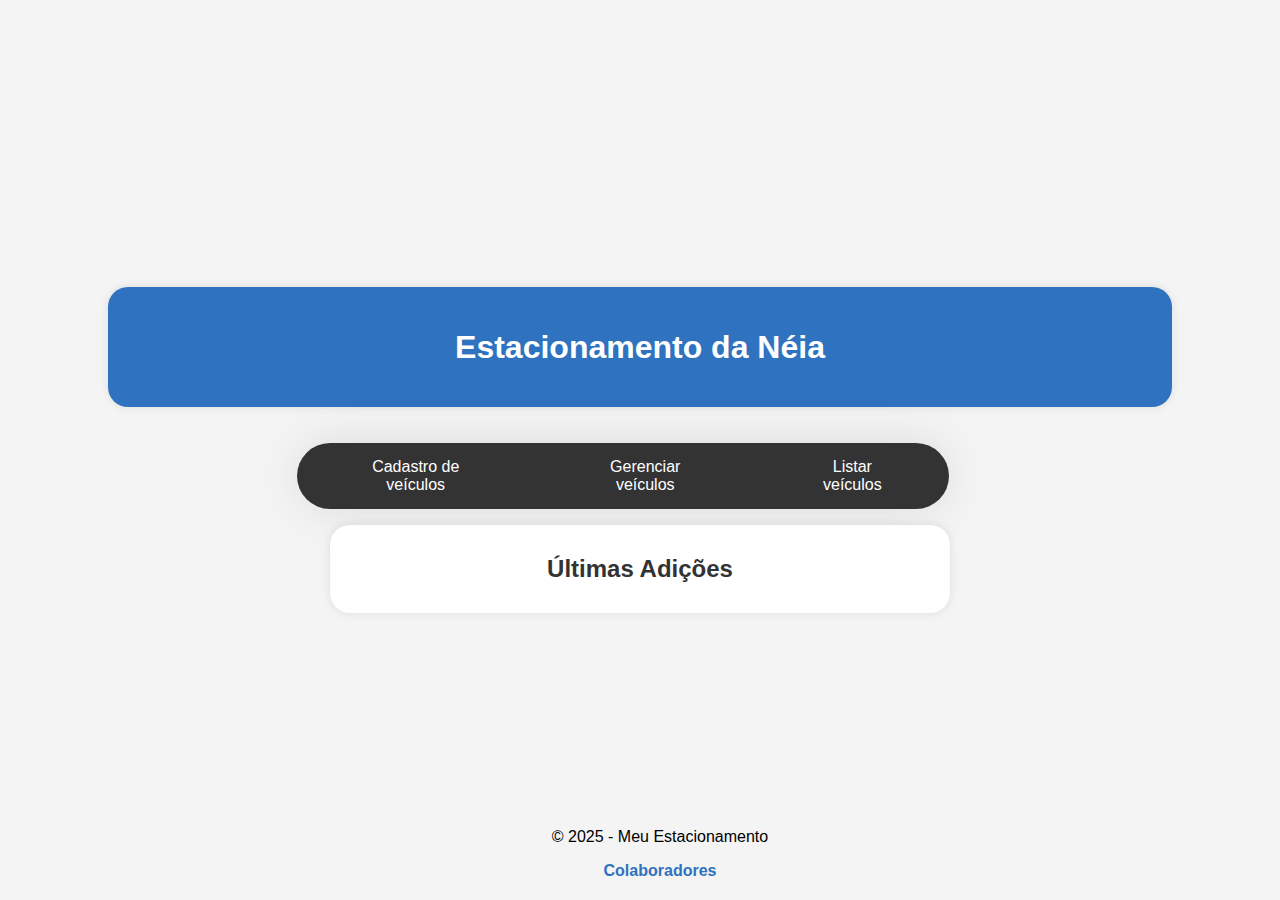
<file: index.html>
<!DOCTYPE html>
<html lang="pt-BR">
<head>
    <meta charset="UTF-8">
    <meta name="viewport" content="width=device-width, initial-scale=1.0">
    <title>Estacionamento da Néia</title>
    <link rel="icon" type="image/png" href="favicon.png">
    <link rel="stylesheet" href="css/style.css">
</head>
<body>
    <header>
        <h1>Estacionamento da Néia</h1>
    </header>
    <nav>
        <ul>
            <li><a href="cadastroveiculo.html">Cadastro de veículos</a></li>
            <li><a href="php/gerenciarveiculos.php">Gerenciar veículos</a></li>
            <li><a href="php/listarveiculos.php">Listar veículos</a></li>
        </ul>
    </nav>
    <main>
        <h2>Últimas Adições</h2>
        <ul id="veiculos-list" class="veiculos-list"></ul>
    </main>
    <script>
        fetch('php/ult_adicoes.php')
            .then(response => response.json())
            .then(data => {
                const listaVeiculos = document.getElementById('veiculos-list');
                data.forEach(veiculo => {
                    const item = document.createElement('li');
                    item.className = 'veiculo-item';
                    item.innerHTML = `
                        <strong>${veiculo.pessoa}</strong> - ${veiculo.marca}, ${veiculo.modelo}, ${veiculo.ano}, ${veiculo.cor}
                    `;
                    listaVeiculos.appendChild(item);
                });
            })
            .catch(error => console.error('Erro ao buscar os dados:', error));
    </script>
    
<footer class="rodape">
    <p>&copy; 2025 - Meu Estacionamento</p>
    <a href="colaboradores.html" class="link-colab">Colaboradores</a>
</footer>

</body>

</html>
</file>
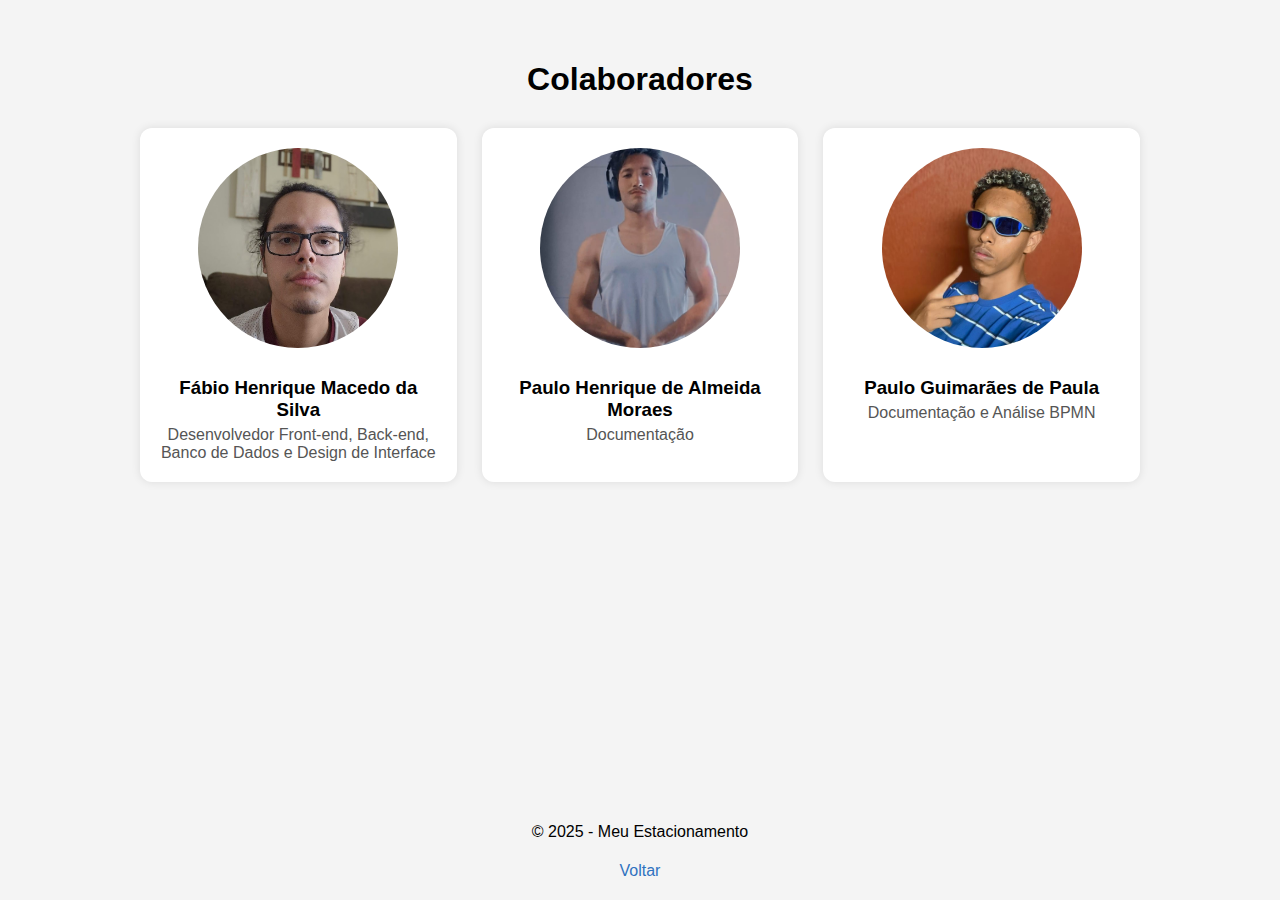
<file: colaboradores.html>
<!DOCTYPE html>
<html lang="pt-BR">
<head>
    <meta charset="UTF-8">
    <title>Colaboradores</title>
    <link rel="icon" type="image/png" href="favicon.png">
    <link rel="stylesheet" href="css/colaboradores.css">
</head>
<body>

<main class="colaboradores-container">
    <h1>Colaboradores</h1>

    <div class="colaboradores-grid">

        <div class="colaborador-card">
            <img src="img/img1.jpg" alt="Foto">
            <h3>Fábio Henrique Macedo da Silva</h3>
            <p>Desenvolvedor Front-end, Back-end, Banco de Dados e Design de Interface</p>
        </div>

        <div class="colaborador-card">
            <img src="img/img2.jpg" alt="Foto">
            <h3>Paulo Henrique de Almeida Moraes</h3>
            <p>Documentação</p>
        </div>

        <div class="colaborador-card">
            <img src="img/img3.jpg" alt="Foto">
            <h3>Paulo Guimarães de Paula</h3>
            <p>Documentação e Análise BPMN</p>
        </div>

    </div>
</main>

<footer>
    <p>&copy; 2025 - Meu Estacionamento</p>
    <a href="index.html">Voltar</a>
</footer>

</body>
</html>
</file>
<file: css/style.css>
body {
    font-family: Arial, sans-serif;
    background-color: #f0f0f0;
    margin: 0;
    padding: 0;
    display: flex;
    flex-direction: column;
    justify-content: center;
    align-items: center;
    height: 100vh;
    text-align: center;
}

body {
    font-family: Arial, sans-serif;
    background-color: #f4f4f4;
    display: flex;
    justify-content: center;
    align-items: center;
    height: 100vh;
    margin: 0;
}

.success-container {
    text-align: center;
    background-color: #ffffff;
    padding: 20px;
    border: 1px solid #ddd;
    border-radius: 8px;
    box-shadow: 0 0 10px rgba(0,0,0,0.1);
}

header {
    background-color: #2f72c0;
    color: white;
    padding: 20px;
    width: 80%;
    border-radius: 20px;
    box-shadow: 0 0 10px rgba(0, 0, 0, 0.1);
    margin-bottom: 20px;
}

nav ul {
    list-style-type: none;
    padding: 0;
    background-color: #333;
    margin: 10;
    width: 95%;
    display: flex;
    justify-content: center;
    border-radius: 50px;
    box-shadow: 0 0 50px rgba(0, 0, 0, 0.1);
}

nav ul li {
    margin: 0 30px;
}

nav ul li a {
    text-decoration: none;
    color: white;
    padding: 15px 20px;
    display: inline-block;
}

nav ul li a:hover {
    background-color: #575757;
    border-radius: 50px;
}

main {
    padding: 10px;
    background-color: #fff;
    border-radius: 20px;
    box-shadow: 0 0 10px rgba(0, 0, 0, 0.1);
    width: 80%;
    max-width: 600px;
}

.veiculos-list {
    list-style: none;
    padding: 0;
    margin: 0;
}

.veiculo-item {
    background-color: #ffffff;
    border: 1px solid #dee2e6;
    margin: 10px auto;
    padding: 10px;
    width: 80%;
    max-width: 500px;
    box-shadow: 0 2px 4px rgba(0, 0, 0, 0.1);
    text-align: left;
}

.veiculo-item div {
    margin-top: 5px;
    color: #6c757d;
}

form {
    background-color: #fff;
    padding: 20px;
    border-radius: 10px;
    box-shadow: 0 0 10px rgba(0, 0, 0, 0.1);
    width: 400px;
}

h2 {
    color: #333;
}

label, input {
    display: block;
    width: 100%;
    margin-bottom: 10px;
}

input[type="text"], input[type="email"], input[type="number"], textarea {
    width: 100%;
    padding: 10px;
    margin-bottom: 10px;
    border: 1px solid #ccc;
    border-radius: 5px;
    box-sizing: border-box;
    font-size: 16px;
    transition: border-color 0.3s, box-shadow 0.3s;
}

input[type="text"]:focus, input[type="email"]:focus, input[type="number"]:focus, textarea:focus {
    border-color: #4CAF50;
    box-shadow: 0 0 5px rgb(0, 162, 255);
    outline: none;
}

input[type="submit"] {
    background-color: #2f72c0;
    color: white;
    border: none;
    padding: 15px 32px;
    text-align: center;
    text-decoration: none;
    display: inline-block;
    font-size: 16px;
    margin: 4px 2px;
    cursor: pointer;
    border-radius: 12px;
    box-shadow: 0 4px 6px rgba(0, 0, 0, 0.1);
}

input[type="submit"]:hover {
    background-color: #2f72c0;
}

button {
    background-color: #2f72c0;
    color: white;
    border: none;
    padding: 15px 32px;
    text-align: center;
    text-decoration: none;
    display: inline-block;
    font-size: 16px;
    margin: 4px 2px;
    cursor: pointer;
    border-radius: 12px;
    box-shadow: 0 4px 6px rgba(0, 0, 0, 0.1);
}

button:hover {
    background-color: #2f72c0;
}

.rodape {
    position: fixed;
    bottom: 0;
    left: 0;
    width: 100%;
    text-align: center;
    padding: 20px;
    background: #f4f4f4;
}

/* Estilo do link */
.link-colab {
    color: #2f72c0;
    text-decoration: none;
    font-weight: bold;
    transition: 0.3s;
}

/* Hover substituindo onmouseover/onmouseout */
.link-colab:hover {
    color: #2f72c0;
}
</file>
<file: css/colaboradores.css>
/* ======== ESTILO GERAL DA PÁGINA ======== */

body {
    font-family: Arial, sans-serif;
    background: #f4f4f4;
    margin: 0;
    padding: 0;
    min-height: 100vh;
    display: flex;
    flex-direction: column;
}

/* ======== CONTEÚDO PRINCIPAL ======== */

.colaboradores-container {
    text-align: center;
    padding: 40px 20px;
    flex: 1;
}

.colaboradores-container h1 {
    margin-bottom: 30px;
}

/* ======== GRID DOS COLABORADORES ======== */

.colaboradores-grid {
    display: grid;
    grid-template-columns: repeat(auto-fit, minmax(220px, 1fr));
    gap: 25px;
    width: 90%;
    max-width: 1000px;
    margin: auto;
}

/* ======== CARD ======== */

.colaborador-card {
    background: white;
    padding: 20px;
    border-radius: 12px;
    box-shadow: 0 0 10px rgba(0,0,0,0.1);
    transition: 0.2s;
}

.colaborador-card:hover {
    transform: translateY(-5px);
    box-shadow: 0 5px 15px rgba(0,0,0,0.2);
}

.colaborador-card img {
    width: 200px;
    height: 200px;
    border-radius: 50%;
    object-fit: cover;
    margin-bottom: 15px;
}

.colaborador-card h3 {
    margin: 10px 0 5px;
}

.colaborador-card p {
    color: #555;
    margin: 0;
}

/* ======== FOOTER ======== */

footer {
    position: relative;
    bottom: 0px;
    text-align: center;
    padding: 20px;
    background: #f4f4f4;
    margin-top: auto;
}

footer a {
    display: inline-block;
    margin-top: 5px;
    text-decoration: none;
    color: #2f72c0;
}

footer a:hover {
    text-decoration: underline;
}
</file>
